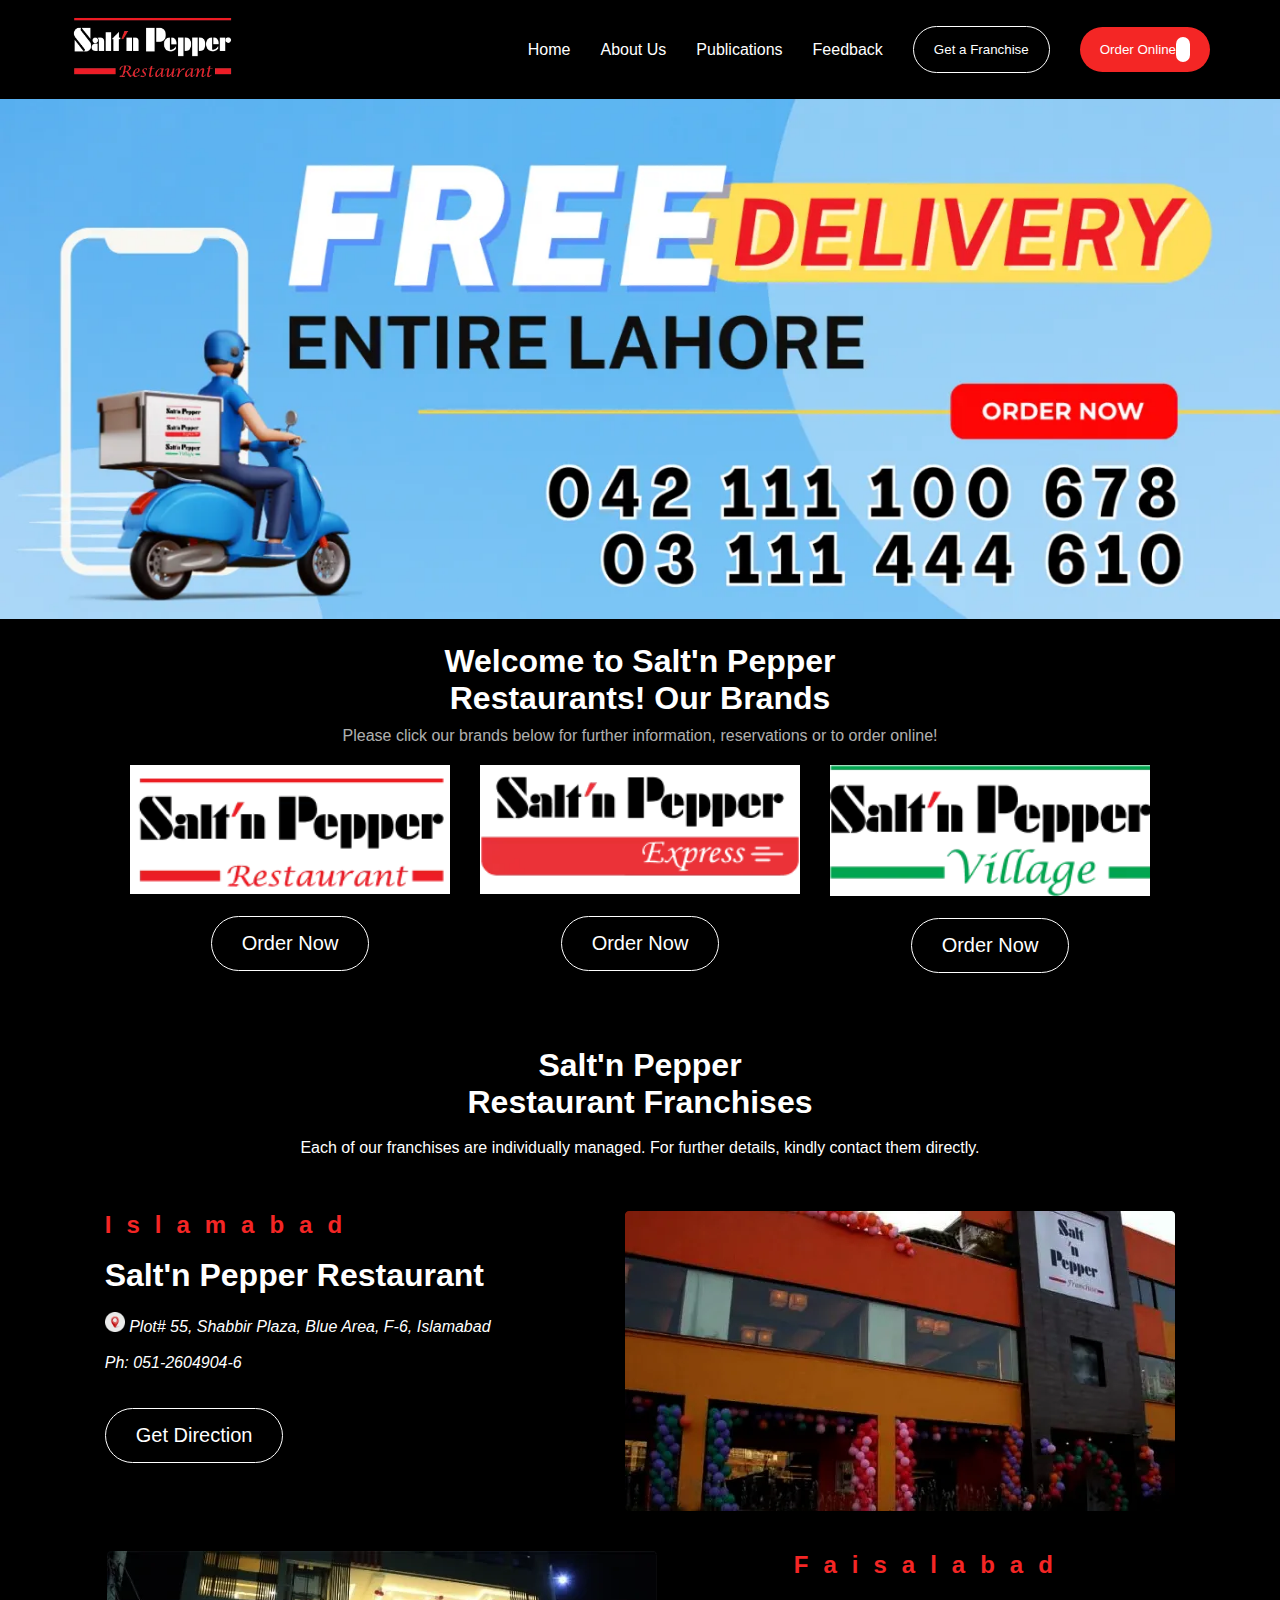
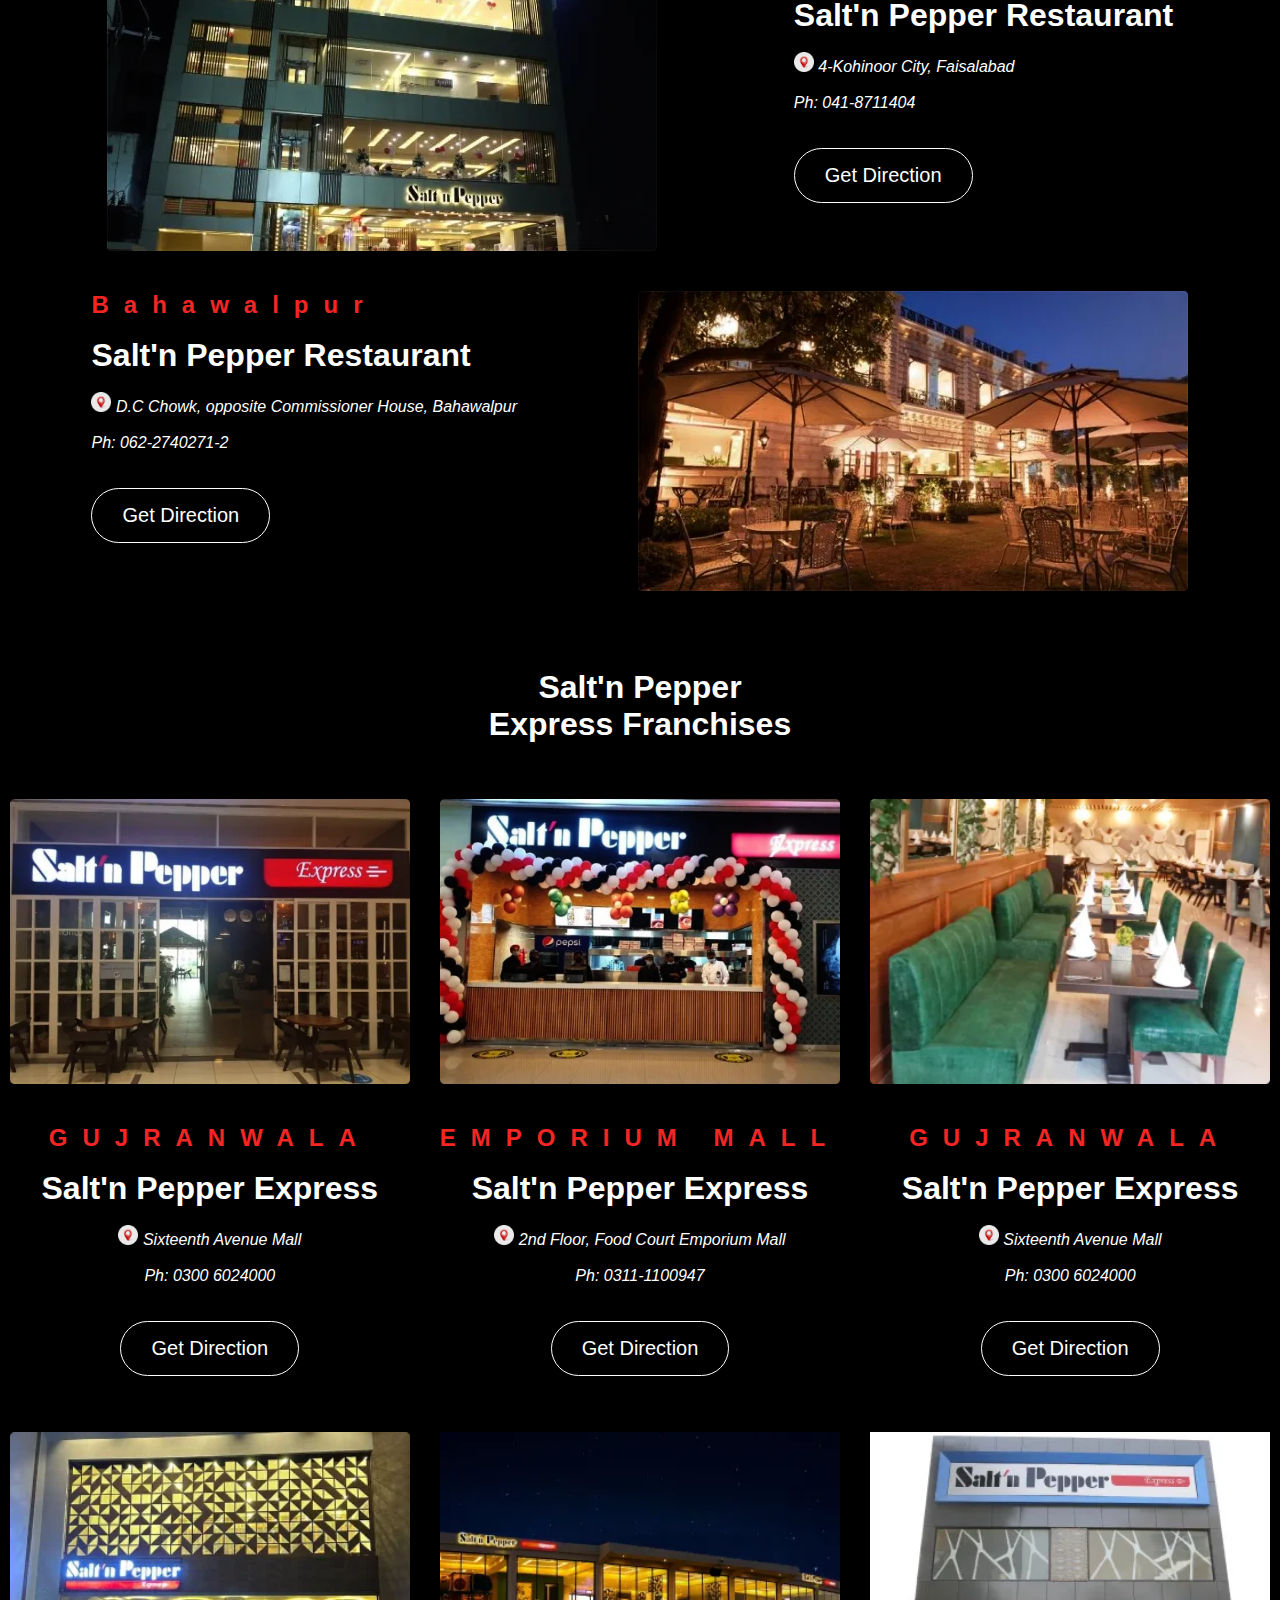
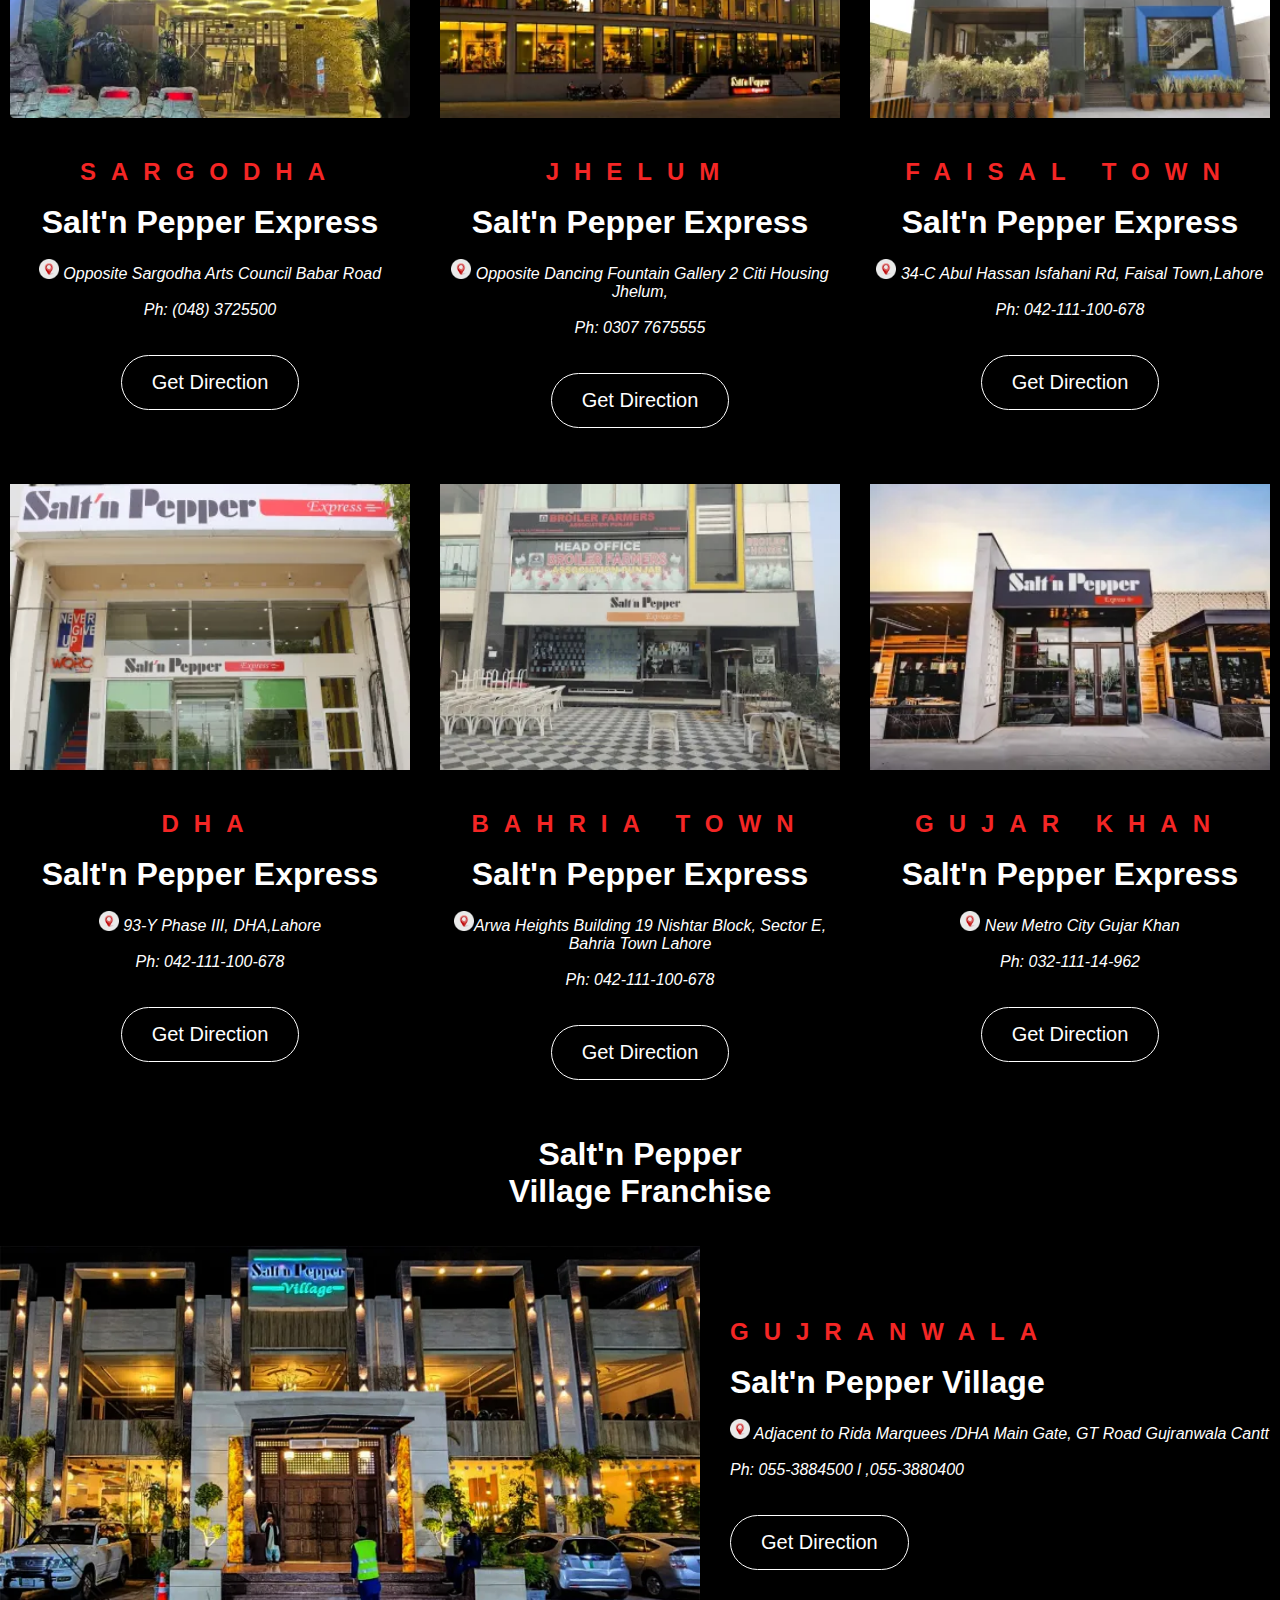
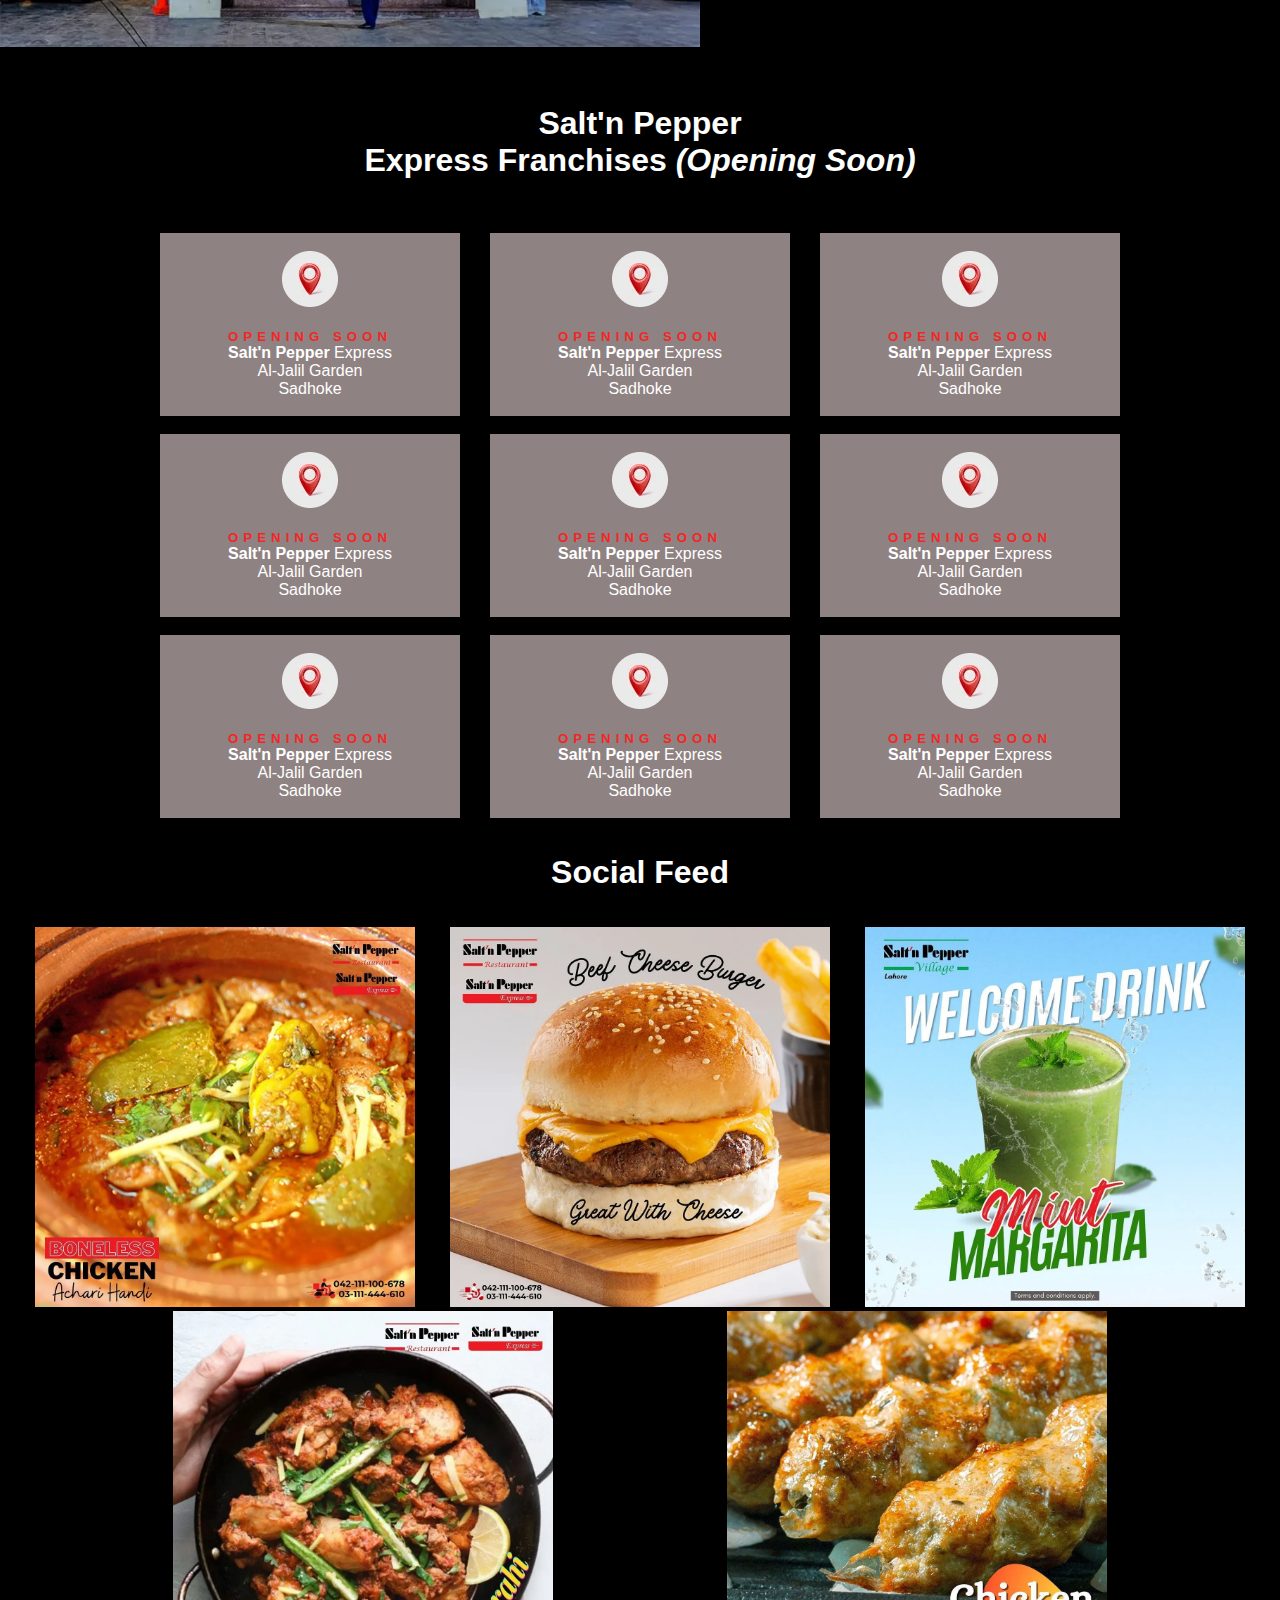
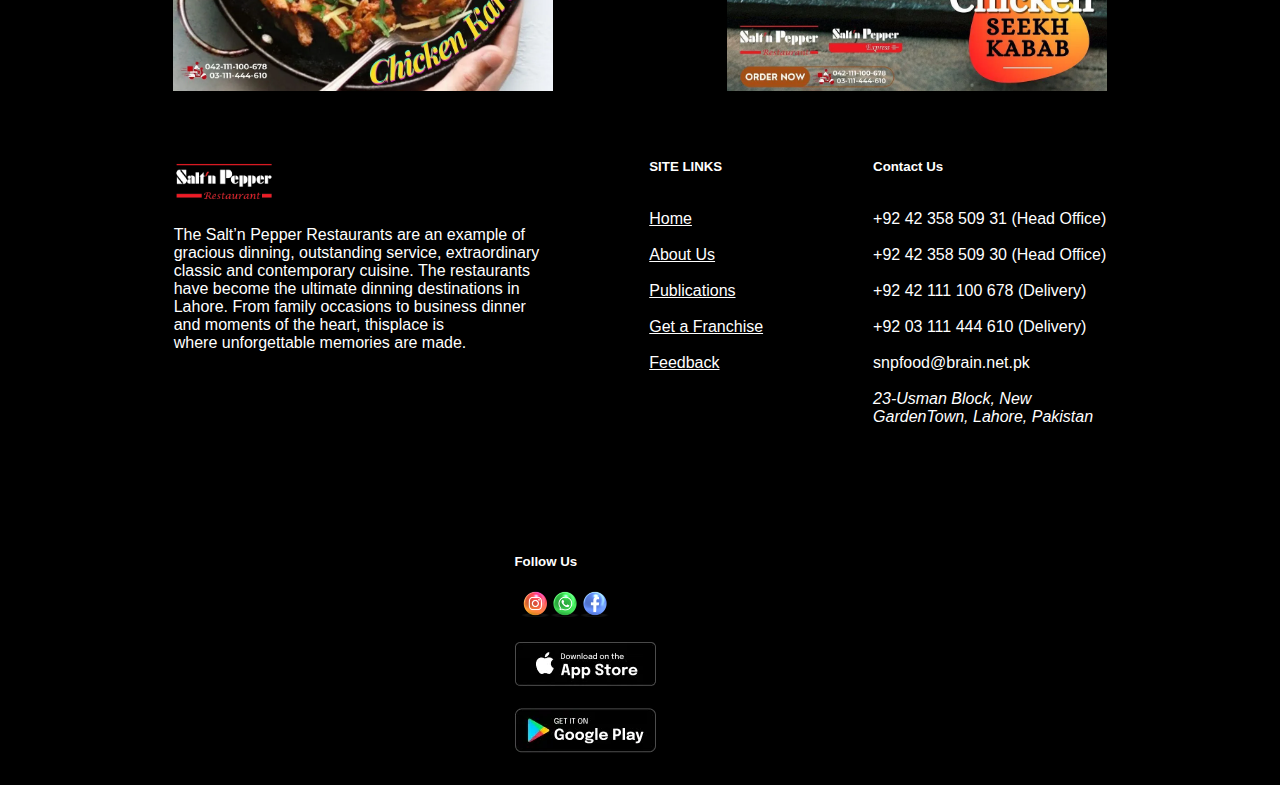
<file: style/index.html>
<!DOCTYPE html>
<html lang="en">

<head>
    <meta charset="UTF-8">
    <meta name="viewport" content="width=device-width, initial-scale=1.0">
    <title>Document</title>
    <link rel="stylesheet" href="style.css">
    <link rel="stylesheet" href="utility.css">
</head>

<body>

    <!-- navbar started -->
    <header id="navbar" class="d-flex justify-between align-center wrap">
        <div class="logo">
            <img id="main-logo" src="images/logo.webp" alt="logo" width="100">
        </div>
        <div class="nav">
            <nav id="navbar-items" class="d-flex justify-center align-center wrap">
                <a class="nav-link" href="index.html">Home</a>
                <a class="nav-link" href="about.html">About Us</a>
                <a class="nav-link" href="#">Publications</a>
                <a class="nav-link" href="#">Feedback</a>
                <button id="franchise" class="rounded">Get a Franchise</button>
                <button id="order-online" class="rounded">Order Online <span class="bg-light rounded" id="btn-icon"><i
                            class="fa-solid fa-arrow-right" id="red"></i></span></button>
            </nav>
        </div>
    </header>
    <!-- navbar area ended -->

    <main>
        <div>
            <img src="images/main.webp" alt="main" class="width">
        </div>


        <!-- navbar welcom area started -->
        <div class="mt-4 wrap">
            <h1 class="center">Welcome to Salt'n Pepper <br />
                Restaurants! Our Brands</h1>
            <p class="center text-grey mt-2">Please click our brands below for further information, reservations or to
                order online!</p>

            <div class="d-flex justify-center children-img mt-4 wrap">
                <div>
                    <div>
                        <img src="images/welcom 1.webp" alt="children-image" class="bg-light img-320">
                    </div><br />
                    <div class="center">
                        <button class="text-light bg-dark rounded bet-size">Order Now</button>
                    </div>
                </div>

                <div>
                    <div>
                        <img src="images/welcom 2.webp" alt="children-image" class="bg-light img-320">
                    </div><br />
                    <div class="center">
                        <button class="text-light bg-dark rounded bet-size">Order Now</button>
                    </div>
                </div>

                <div>

                    <div>
                        <img src="images/welcom 3.webp" alt="children-image" class="bg-light img-320">
                    </div><br />
                    <div class="center">
                        <button class="text-light bg-dark rounded bet-size">Order Now</button>
                    </div>
                </div>
            </div>
        </div>
        <br />
        <br />
        <br />




        <div class="mt-4">
            <h1 class="center">Salt'n Pepper <br />
                Restaurant Franchises</h1><br />
            <p class=" center">Each of our franchises are individually managed. For further details, kindly contact them
                directly.</p><br />
            <br />
            <br />

            <div class="d-flex justify-evenly children-img flex-row-reverse wrap">
                <div>
                    <img src="images/welcom down 1.webp" alt="no-image">
                </div>
                <div>
                    <h2 class="city">Islamabad</h2><br />
                    <h1><b>Salt'n Pepper</b> Restaurant</h1><br />
                    <address> <img src="images/location.webp" alt="location" width="20px"> Plot# 55, Shabbir Plaza, Blue
                        Area, F-6, Islamabad</address><br />
                    <i>Ph: 051-2604904-6</i> <br />
                    <br />
                    <br />
                    <button class="rounded bet-size">Get Direction</button><br />
                </div>
            </div><br />
            <br />

            <div class="d-flex justify-evenly children-img wrap">
                <div>
                    <img src="images/welcom down 2.webp" alt="no-image">
                </div>
                <div>
                    <h2 class="city">Faisalabad</h2><br />
                    <h1><b>Salt'n Pepper</b> Restaurant</h1><br />
                    <address> <img src="images/location.webp" alt="location" width="20px"> 4-Kohinoor City, Faisalabad
                    </address><br />
                    <i>Ph: 041-8711404</i><br />
                    <br />
                    <br />
                    <button class="bet-size rounded">Get Direction</button><br />
                </div>
            </div><br />
            <br />

            <div class="d-flex justify-evenly children-img flex-row-reverse wrap">
                <div>
                    <img src="images/welcom down 3.webp" alt="no-image">
                </div>
                <div>
                    <h2 class="city">Bahawalpur</h2><br />
                    <h1><b>Salt'n Pepper</b> Restaurant</h1><br />
                    <address> <img src="images/location.webp" alt="location" width="20px"> D.C Chowk, opposite
                        Commissioner House, Bahawalpur</address><br />
                    <i>Ph: 062-2740271-2</i><br />
                    <br />
                    <br />
                    <button class="bet-size rounded">Get Direction</button><br />
                </div>
            </div>
        </div><br />
        <br />
        <br />




        <div class="mt-4">
            <h1 class="center">Salt'n Pepper <br>
                Express Franchises</h1><br />
            <br />

            <div class="mt-4 d-flex justify-center children-img wrap">
                <div>
                    <div>
                        <img src="images/welcom do 1.webp" alt="welcom-do-1" class="img-400">
                    </div><br />
                    <br />
                    <div class="center">
                        <h2 class="city">GUJRANWALA</h2><br />
                        <h1>Salt'n Pepper <b>Express</b></h1><br />
                        <address><img src="images/location.webp" alt="location" class="img-20"> Sixteenth Avenue Mall
                        </address><br />
                        <i>Ph: 0300 6024000</i><br />
                        <br />
                        <br />
                        <button class="rounded bet-size">Get Direction</button>
                    </div>
                </div>

                <div>
                    <div>
                        <img src="images/welcom do 2.webp" alt="welcom-do-2" class="img-400">
                    </div><br />
                    <br />
                    <div class="center">
                        <h2 class="city">EMPORIUM MALL</h2><br />
                        <h1>Salt'n Pepper <b>Express</b></h1><br />
                        <address><img src="images/location.webp" alt="location" class="img-20"> 2nd Floor, Food Court
                            Emporium Mall</address><br />
                        <i>Ph: 0311-1100947</i><br />
                        <br />
                        <br />
                        <button class="rounded bet-size">Get Direction</button>
                    </div>
                </div>

                <div>
                    <div>
                        <img src="images/welcom do 3.webp" alt="welcom-do-3" class="img-400">
                    </div><br />
                    <br />
                    <div class="center">
                        <h2 class="city">GUJRANWALA</h2><br />
                        <h1>Salt'n Pepper <b>Express</b></h1><br />
                        <address><img src="images/location.webp" alt="location" class="img-20"> Sixteenth Avenue Mall
                        </address><br />
                        <i>Ph: 0300 6024000</i><br />
                        <br />
                        <br />
                        <button class="rounded bet-size">Get Direction</button>
                    </div>
                </div>
            </div><br />
            <br />



            <div class="mt-4 d-flex justify-center children-img wrap">
                <div>
                    <div>
                        <img src="images/welcom do 4.webp" alt="welcom-do-4" class="img-400">
                    </div><br />
                    <br />
                    <div class="center">
                        <h2 class="city">SARGODHA</h2><br />
                        <h1><b>Salt'n Pepper</b> Express</h1><br />
                        <address><img src="images/location.webp" alt="location" class="img-20"> Opposite Sargodha Arts
                            Council Babar Road
                        </address><br />
                        <i>Ph: (048) 3725500</i><br />
                        <br />
                        <br />
                        <button class="bet-size rounded">Get Direction</button>
                    </div>
                </div>

                <div>
                    <div>
                        <img src="images/welcom do 5.webp" alt="welcom-do-5" class="img-400">
                    </div><br />
                    <br />
                    <div class="center">
                        <h2 class="city">JHELUM</h2><br />
                        <h1><b>Salt'n Pepper</b> Express</h1><br />
                        <address><img src="images/location.webp" alt="location" class="img-20"> Opposite Dancing
                            Fountain Gallery 2 Citi Housing <br />
                            Jhelum,</address><br />
                        <i>Ph: 0307 7675555</i><br />
                        <br />
                        <br />
                        <button class="bet-size rounded">Get Direction</button>
                    </div>
                </div>

                <div>
                    <div>
                        <img src="images/welcom do 6.webp" alt="welcom-do-6" class="img-400">
                    </div><br />
                    <br />
                    <div class="center">
                        <h2 class="city">FAISAL TOWN</h2><br />
                        <h1><b>Salt'n Pepper</b> Express</h1><br />
                        <address><img src="images/location.webp" alt="location" class="img-20"> 34-C Abul Hassan
                            Isfahani Rd, Faisal Town,Lahore
                        </address><br />
                        <i>Ph: 042-111-100-678</i><br />
                        <br />
                        <br />
                        <button class="bet-size rounded">Get Direction</button>
                    </div>
                </div>
            </div><br />
            <br />




            <div class="mt-4 d-flex justify-center children-img wrap">
                <div>
                    <div>
                        <img src="images/welcom do 7.webp" alt="welcom-do-7" class="img-400">
                    </div><br />
                    <br />
                    <div class="center">
                        <h2 class="city">DHA</h2><br />
                        <h1><b>Salt'n Pepper</b> Express</h1><br />
                        <address><img src="images/location.webp" alt="location" class="img-20"> 93-Y Phase III,
                            DHA,Lahore</address><br />
                        <i>Ph: 042-111-100-678</i><br />
                        <br />
                        <br />
                        <button class="bet-size rounded">Get Direction</button>
                    </div>
                </div>

                <div>
                    <div>
                        <img src="images/welcom do 8.webp" alt="welcom-do-8" class="img-400">
                    </div><br />
                    <br />
                    <div class="center">
                        <h2 class="city">BAHRIA TOWN</h2><br />
                        <h1><b>Salt'n Pepper</b> Express</h1><br />
                        <address><img src="images/location.webp" alt="location" class="img-20">Arwa Heights Building 19
                            Nishtar Block, Sector E, <br>
                            Bahria Town Lahore</address><br />
                        <i>Ph: 042-111-100-678</i><br />
                        <br />
                        <br />
                        <button class="bet-size rounded">Get Direction</button>
                    </div>
                </div>

                <div>
                    <div>
                        <img src="images/welcom do 9.webp" alt="welcom-do-9" class="img-400">
                    </div><br />
                    <br />
                    <div class="center">
                        <h2 class="city">GUJAR KHAN</h2><br />
                        <h1><b>Salt'n Pepper</b> Express</h1><br />
                        <address><img src="images/location.webp" alt="location" class="img-20"> New Metro City Gujar
                            Khan</address><br />
                        <i>Ph: 032-111-14-962</i><br />
                        <br />
                        <br />
                        <button class="bet-size rounded">Get Direction</button>
                    </div>
                </div>
            </div>
        </div><br />
        <br />



        <div class="mt-4 wrap">
            <h1 class="center">Salt'n Pepper <br />
                <b>Village Franchise</b>
            </h1><br />
            <br />
            <div class="d-flex children-img wrap">
                <div>
                    <img src="images/10.webp" alt="image-10" class="img-700">
                </div>
                <div><br />
                    <br />
                    <br />
                    <br />
                    <h2 class="city">GUJRANWALA</h2><br />
                    <h1>Salt'n Pepper <b>Village</b></h1><br />
                    <address><img src="images/location.webp" alt="location" class="img-20"> Adjacent to Rida Marquees
                        /DHA Main Gate, GT Road Gujranwala Cantt</address><br />
                    <i> Ph: 055-3884500 l ,055-3880400</i><br />
                    <br />
                    <br />
                    <button class="bet-size rounded">Get Direction</button>
                </div>
            </div>
        </div><br />
        <br />
        <br />




        <div class="wrap">
            <h1 class="center"><b>Salt'n Pepper </b><br />
                Express Franchises <i>(Opening Soon)</i></h1><br />
            <br />
            <br />
            <div>
                <div class="d-flex justify-center children-img wrap">
                    <div class="bg-div center"><br />
                        <img src="images/img location.webp" alt="location img"><br />
                        <br />
                        <h5 class="soon">OPENING SOON</h5>
                        <p><b>Salt'n Pepper</b> Express <br />
                            Al-Jalil Garden <br />
                            Sadhoke</p><br />
                    </div>

                    <div class="bg-div center"><br />
                        <img src="images/img location.webp" alt="location img"><br />
                        <br />
                        <h5 class="soon">OPENING SOON</h5>
                        <p><b>Salt'n Pepper</b> Express <br />
                            Al-Jalil Garden <br />
                            Sadhoke</p><br />
                    </div class="bg-div">

                    <div class="bg-div text-grey center"><br />
                        <img src="images/img location.webp" alt="location img"><br />
                        <br />
                        <h5 class="soon">OPENING SOON</h5>
                        <p><b>Salt'n Pepper</b> Express <br />
                            Al-Jalil Garden <br />
                            Sadhoke</p><br />
                    </div>
                </div><br />

                <div class="d-flex justify-center children-img wrap">
                    <div class="bg-div center"><br />
                        <img src="images/img location.webp" alt="location img"><br />
                        <br />
                        <h5 class="soon">OPENING SOON</h5>
                        <p><b>Salt'n Pepper</b> Express <br />
                            Al-Jalil Garden <br />
                            Sadhoke</p><br />
                    </div>

                    <div class="bg-div center"><br />
                        <img src="images/img location.webp" alt="location img"><br />
                        <br />
                        <h5 class="soon">OPENING SOON</h5>
                        <p><b>Salt'n Pepper</b> Express <br />
                            Al-Jalil Garden <br />
                            Sadhoke</p><br />
                    </div>

                    <div class="bg-div text-grey center"><br />
                        <img src="images/img location.webp" alt="location img"><br />
                        <br />
                        <h5 class="soon">OPENING SOON</h5>
                        <p><b>Salt'n Pepper</b> Express <br />
                            Al-Jalil Garden <br />
                            Sadhoke</p><br />
                    </div>
                </div><br />

                <div class="d-flex justify-center children-img wrap">
                    <div class="bg-div center"><br />
                        <img src="images/img location.webp" alt="location img"><br />
                        <br />
                        <h5 class="soon">OPENING SOON</h5>
                        <p><b>Salt'n Pepper</b> Express <br />
                            Al-Jalil Garden <br />
                            Sadhoke</p><br />
                    </div>

                    <div class="bg-div center"><br />
                        <img src="images/img location.webp" alt="location img"><br />
                        <br />
                        <h5 class="soon">OPENING SOON</h5>
                        <p><b>Salt'n Pepper</b> Express <br />
                            Al-Jalil Garden <br />
                            Sadhoke</p><br />
                    </div class="bg-div">

                    <div class="bg-div text-grey center"><br />
                        <img src="images/img location.webp" alt="location img"><br />
                        <br />
                        <h5 class="soon">OPENING SOON</h5>
                        <p><b>Salt'n Pepper</b> Express <br />
                            Al-Jalil Garden <br />
                            Sadhoke</p><br />
                    </div>
                </div>
            </div>
        </div><br />
        <br />




        <div class="justify-evenly wrap">
            <h1 class="center">Social Feed</h1><br />
            <br />
            <div class="d-flex justify-evenly wrap">
                <div>
                    <img src="images/footer 1.webp" alt="footer-1" class="img-380">
                </div>
                <div>
                    <img src="images/footer 2.webp" alt="footer-2" class="img-380">
                </div>
                <div>
                    <img src="images/footer 3.webp" alt="footer-3" class="img-380">
                </div>
                <div>
                    <img src="images/footer 4.webp" alt="footer-4" class="img-380">
                </div>
                <div>
                    <img src="images/footer 5.webp" alt="footer-5" class="img-380">
                </div>
            </div>
        </div><br />
        <br />
        <br />
        <!-- navbar welcom area ended -->



        <!-- navbar footer area startded -->
        <footer>
            <div id="navber-footer" class="d-flex justify-center fot-gap wrap">
                <div>
                    <img id="main-footer" src="images/logo.webp" alt="logo-footer" width="100"><br />
                    <br />
                    <p>The Salt’n Pepper Restaurants are an example of <br /> 
                        gracious dinning, outstanding service, extraordinary <br />
                        classic and contemporary cuisine. The restaurants <br />
                        have become the ultimate dinning destinations in <br />
                        Lahore. From family occasions to business dinner <br />
                        and moments of the heart, thisplace is <br />
                        where unforgettable memories are made.</p><br />
                </div>

                <div>
                    <h5>SITE LINKS</h5><br>
                    <br />
                    <a href="index.html"> Home</a><br />
                    <br />
                    <a href="about.html">About Us</a><br />
                    <br />
                    <a href="publiccations">Publications</a><br />
                    <br />
                    <a href="franchise">Get a Franchise</a><br />
                    <br />
                    <a href="feedback">Feedback</a><br />
                    <br /><br />
                </div>

                <div>
                    <h5>Contact Us</h5><br />
                    <br />
                    <p>+92 42 358 509 31 (Head Office)</p>
                    <br>
                    <p>+92 42 358 509 30 (Head Office)</p>
                    <br />
                    <p>+92 42 111 100 678 (Delivery)</p>
                    <br />
                    <p>+92 03 111 444 610 (Delivery)</p>
                    <br />
                    <p>snpfood@brain.net.pk</p>
                    <br />
                    <address>23-Usman Block, New <br />
                        GardenTown, Lahore, Pakistan</address><br />
                </div>

                <div>
                    <h5>Follow Us</h5>
                    <img src="images/app 3.png" alt="app-3" class="img-100"><br />
                    <img src="images/apple.webp" alt="apple-app"><br />
                    <br />
                    <img src="images/play stor.webp" alt="play-store"><br />
                </div><br />
            </div><br />
        </footer>
        <!-- navbar footer area ended -->


</body>

</html>
</file>
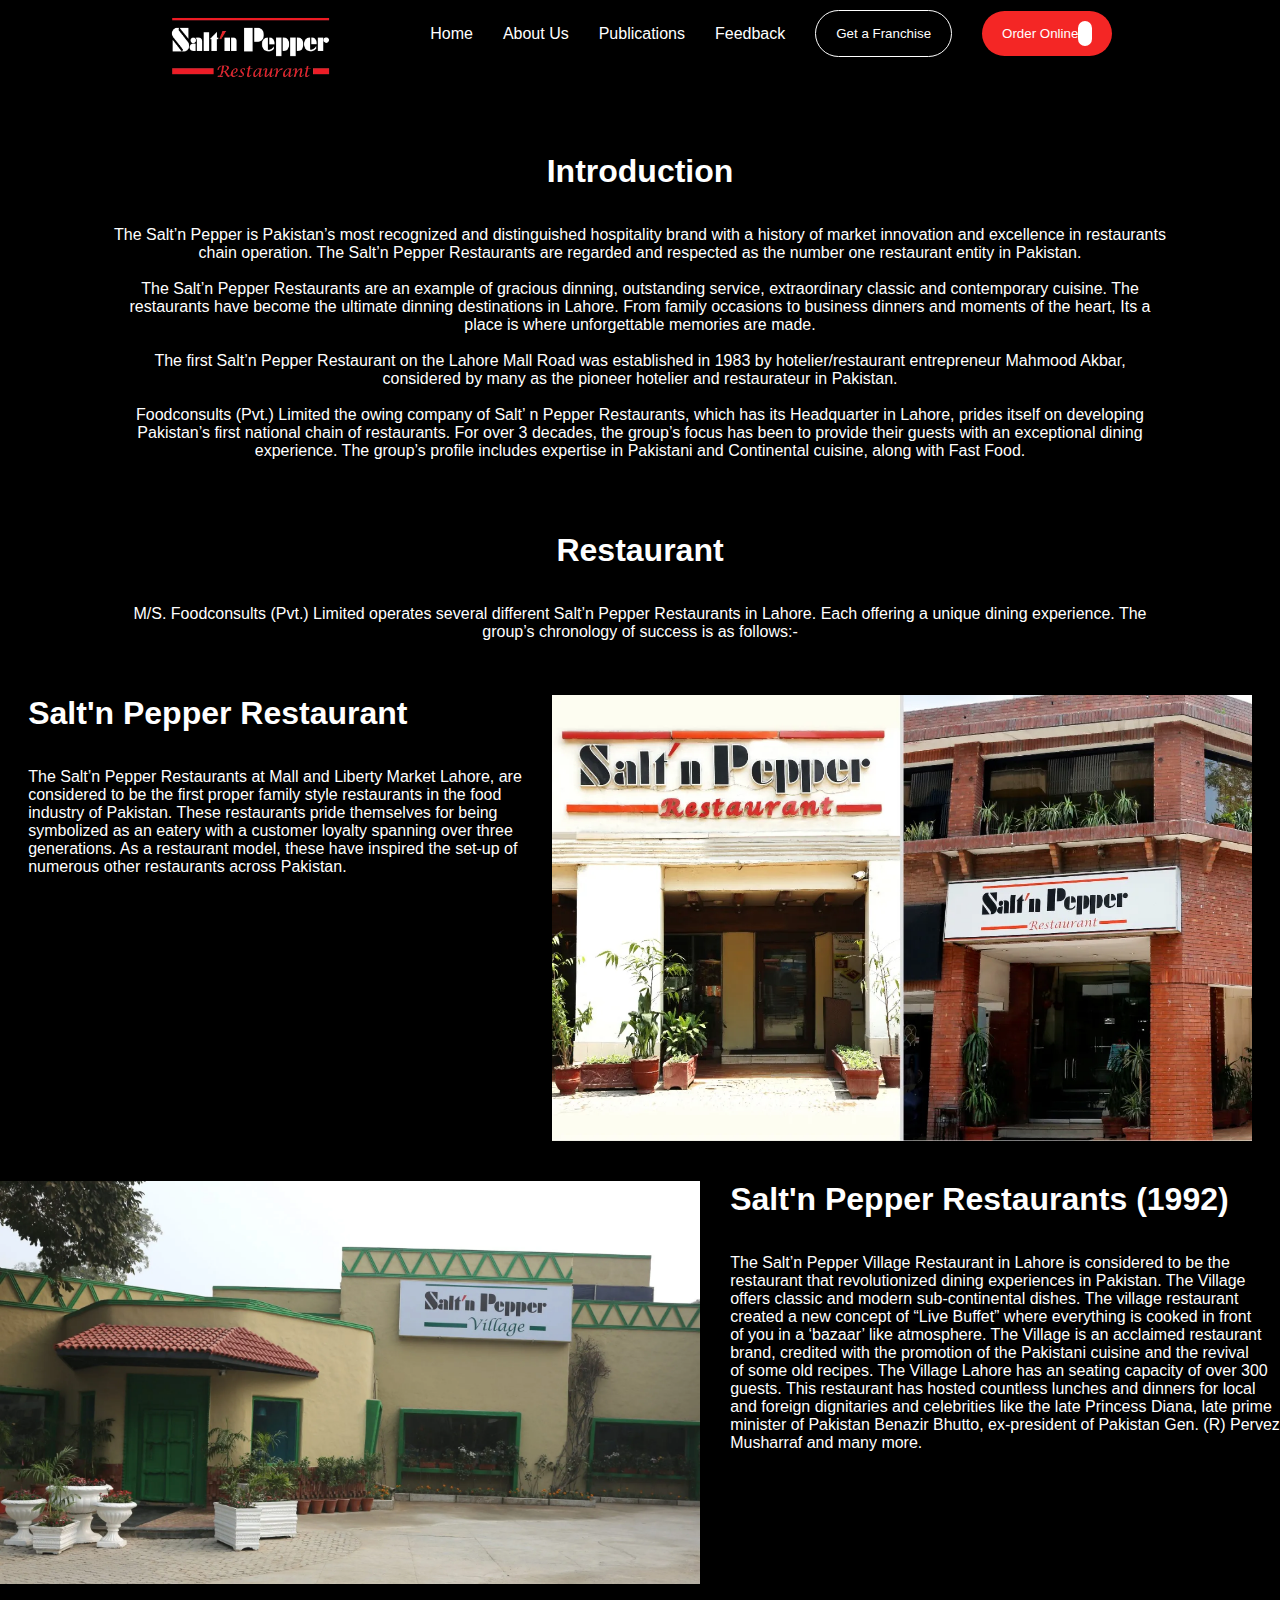
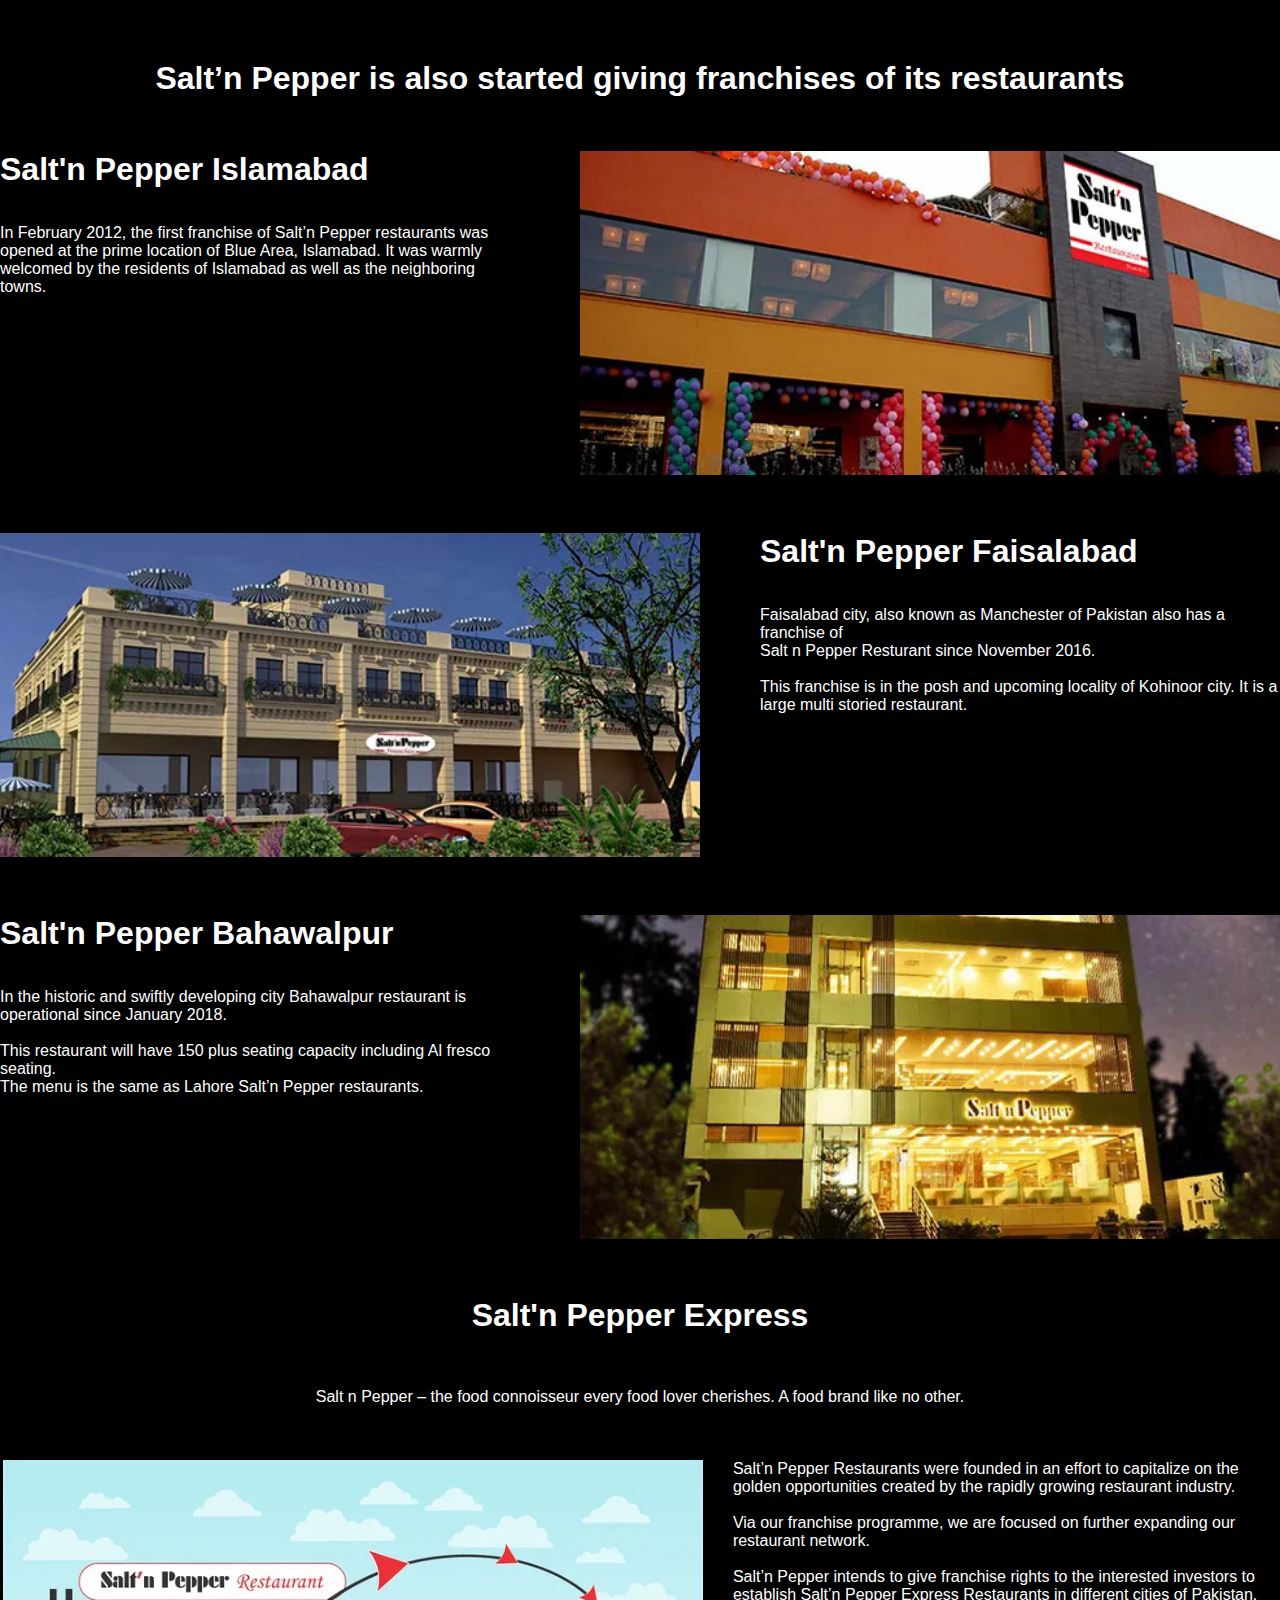
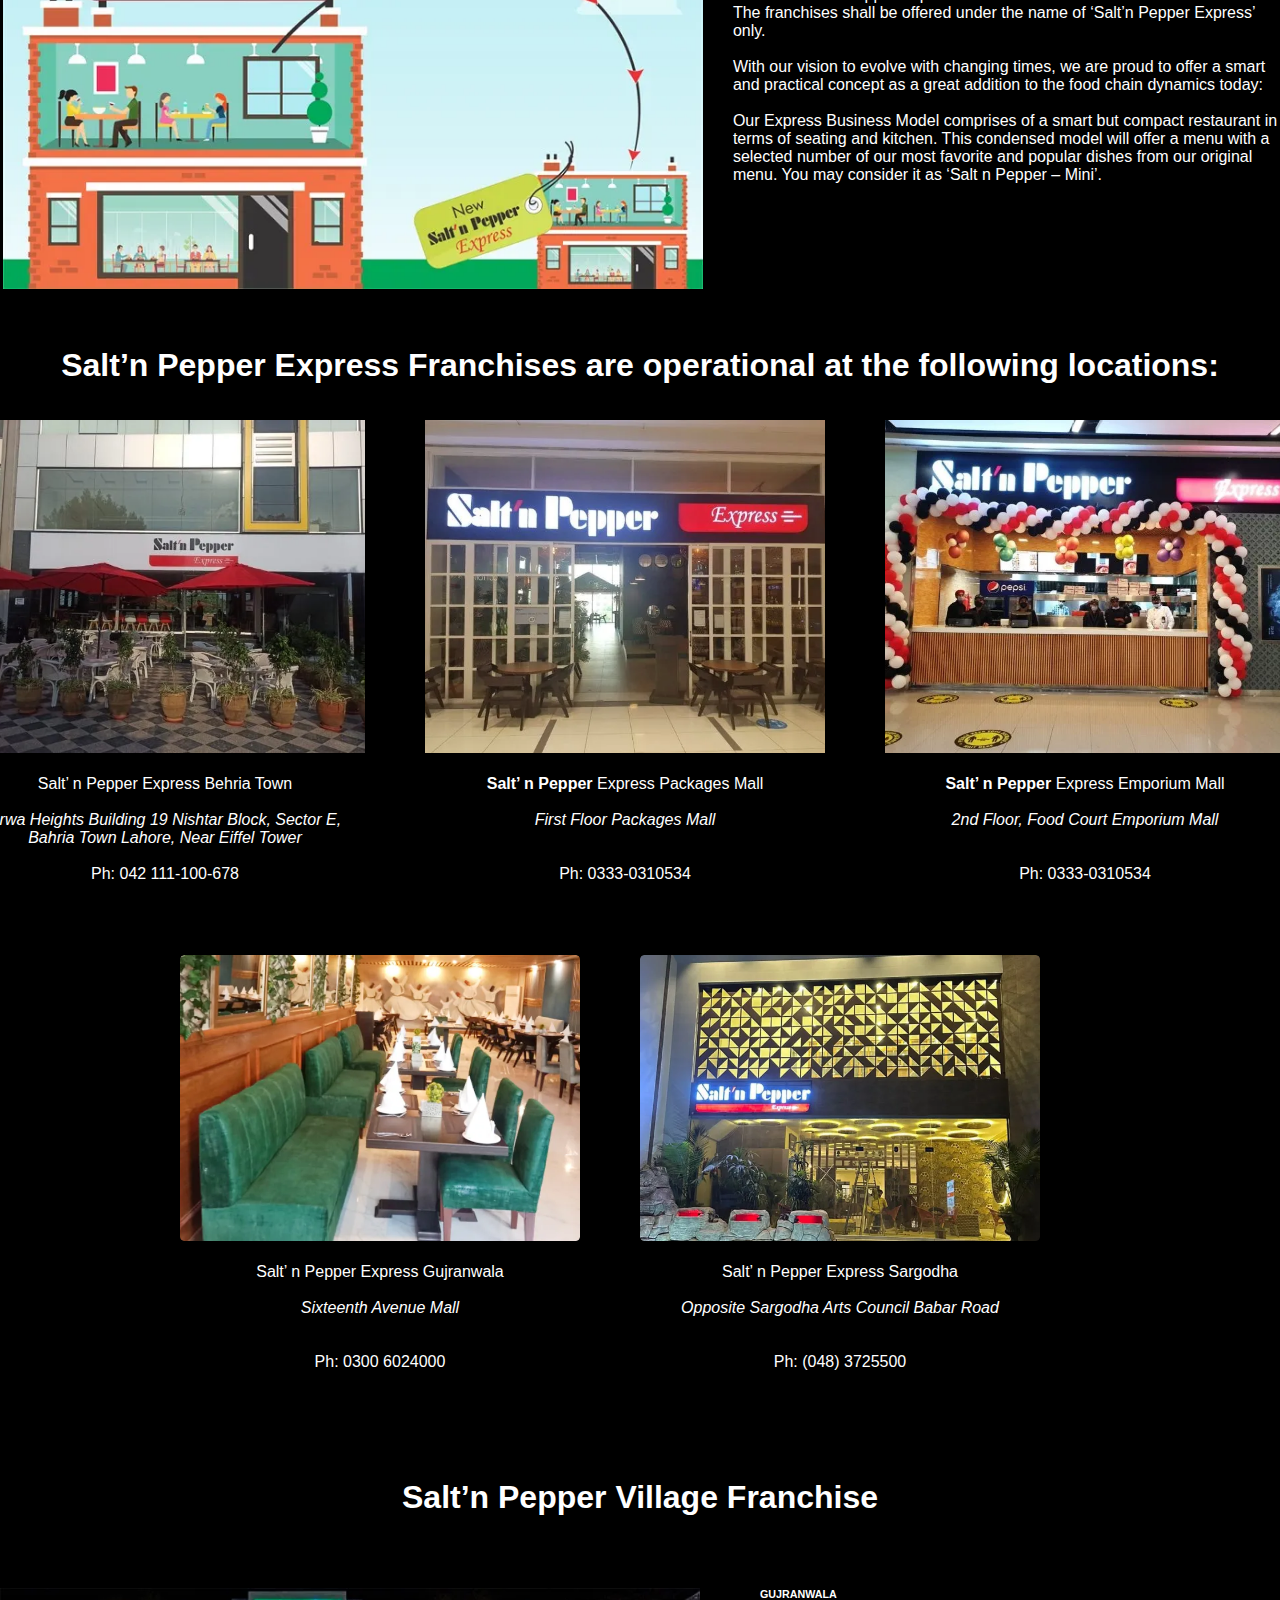
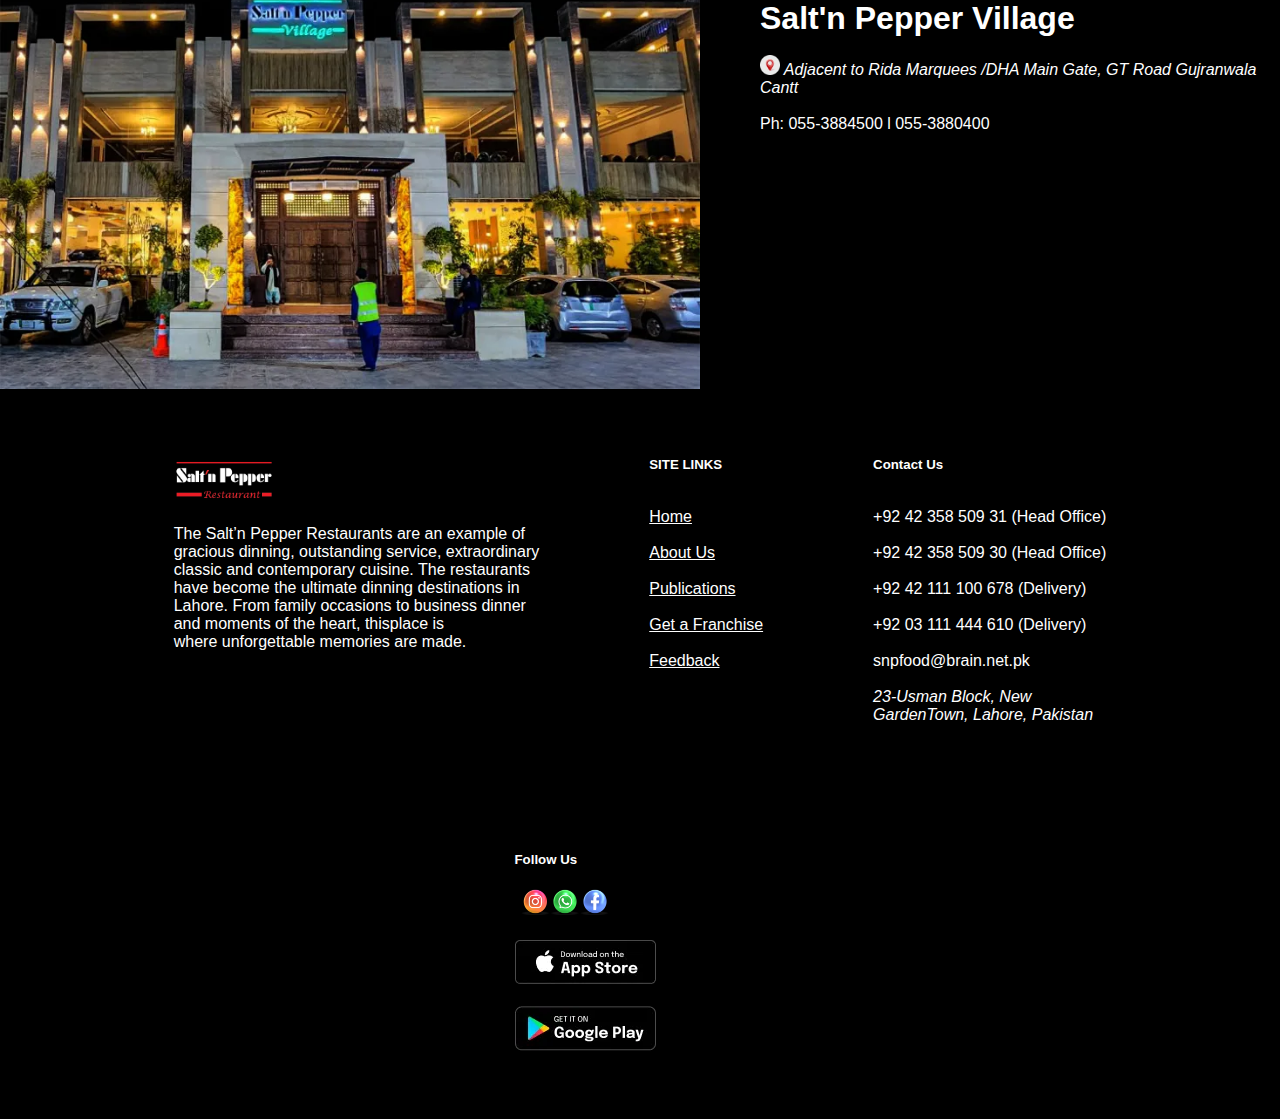
<file: style/about.html>
<!DOCTYPE html>
<html lang="en">

<head>
    <meta charset="UTF-8">
    <meta name="viewport" content="width=device-width, initial-scale=1.0">
    <title>Document</title>
    <link rel="stylesheet" href="style.css">
    <link rel="stylesheet" href="utility.css">
</head>

<body>
    <!-- navbar started -->
    <header id="navbar" class="d-flex justify-evenly wrap">
        <div class="logo">
            <img id="main-logo" src="images/logo.webp" alt="logo" width="100">
        </div>
        <div class="nav">
            <nav id="navbar-items" class="d-flex justify-center align-center wrap">
                <a class="nav-link" href="index.html">Home</a>
                <a class="nav-link" href="about.html">About Us</a>
                <a class="nav-link" href="#">Publications</a>
                <a class="nav-link" href="#">Feedback</a>
                <button id="franchise" class="rounded">Get a Franchise</button>
                <button id="order-online" class="rounded">Order Online <span class="bg-light rounded" id="btn-icon"><i
                            class="fa-solid fa-arrow-right" id="red"></i></span></button>
            </nav>
        </div>
    </header><br />
    <br />
    <br />
    <!-- navbar area ended -->


    <!-- navbar about area started -->
    <div class="center">
        <h1>Introduction</h1><br />
        <br />
        <p>The Salt’n Pepper is Pakistan’s most recognized and distinguished hospitality brand with a history of market
            innovation and excellence in restaurants <br />chain operation. The Salt’n Pepper Restaurants are regarded
            and respected as the number one restaurant entity in Pakistan.</p><br />
        <p>The Salt’n Pepper Restaurants are an example of gracious dinning, outstanding service, extraordinary classic
            and contemporary cuisine. The <br />restaurants have become the ultimate dinning destinations in Lahore.
            From
            family occasions to business dinners and moments of the heart, Its a <br />place is where unforgettable
            memories
            are made.</p><br />
        <p>The first Salt’n Pepper Restaurant on the Lahore Mall Road was established in 1983 by hotelier/restaurant
            entrepreneur Mahmood Akbar, <br />considered by many as the pioneer hotelier and restaurateur in Pakistan.
        </p><br />
        <p>Foodconsults (Pvt.) Limited the owing company of Salt’ n Pepper Restaurants, which has its Headquarter in
            Lahore, prides itself on developing <br />Pakistan’s first national chain of restaurants. For over 3
            decades, the
            group’s focus has been to provide their guests with an exceptional dining <br />experience. The group’s
            profile
            includes expertise in Pakistani and Continental cuisine, along with Fast Food.</p><br />
    </div><br />
    <br />
    <br />



    <div>
        <h1 class="center">Restaurant</h1><br>
        <br />
        <p class="center">M/S. Foodconsults (Pvt.) Limited operates several different Salt’n Pepper Restaurants in
            Lahore. Each
            offering a unique dining experience. The <br />group’s chronology of success is as follows:-</p><br>
        <br />
        <br />
        <div>
            <div class="d-flex justify-center children-img">
                <div>
                    <h1><b>Salt'n Pepper</b> Restaurant</h1><br />
                    <br />
                    <p>The Salt’n Pepper Restaurants at Mall and Liberty Market Lahore, are <br />considered to be the
                        first
                        proper family style restaurants in the food <br />industry of Pakistan. These restaurants pride
                        themselves for being <br />symbolized as an eatery with a customer loyalty spanning over three
                        <br />
                        generations. As a restaurant model, these have inspired the set-up of <br />numerous other
                        restaurants
                        across Pakistan.
                    </p>
                </div>
                <div>
                    <img src="about/about 01.webp" alt="about-01" class="img-700">
                </div>
            </div><br />
            <br />

            <div class="d-flex justify-center children-img">
                <div>
                    <img src="about/about 02.webp" alt="about-02" class="img-700">
                </div>
                <div>
                    <h1><b>Salt'n Pepper</b> Restaurants (1992)</h1><br />
                    <br />
                    <p>The Salt’n Pepper Village Restaurant in Lahore is considered to be the <br />restaurant that
                        revolutionized dining experiences in Pakistan. The Village <br />offers classic and modern
                        sub-continental dishes. The village restaurant <br />created a new concept of “Live Buffet”
                        where everything is cooked in front <br />of you in a ‘bazaar’ like atmosphere. The Village is
                        an
                        acclaimed restaurant <br />brand, credited with the promotion of the Pakistani cuisine and the
                        revival
                        <br />of some old recipes. The Village Lahore has an seating capacity of over 300 <br />guests.
                        This
                        restaurant has hosted countless lunches and dinners for local <br />and foreign dignitaries and
                        celebrities
                        like the late Princess Diana, late prime <br />minister of Pakistan Benazir Bhutto, ex-president
                        of Pakistan Gen. (R) Pervez <br />Musharraf and many more.
                    </p>
                </div>
            </div>
        </div>
    </div><br />

    <br />
    <br />
    <br />


    <div>
        <h1 class="center"><b>Salt’n Pepper</b> is also started giving franchises of its restaurants</h1><br />
        <br />
        <br />
        <div>
            <div class="d-flex justify-center children-img flex-row-reverse">
                <div>
                    <img src="about/about 03.webp" alt="about-03" class="img-700">
                </div><br />
                <div>
                    <h1><b>Salt'n Pepper</b> Islamabad</h1><br />
                    <br />
                    <p>In February 2012, the first franchise of Salt’n Pepper restaurants was <br />opened at the
                        prime location of Blue Area, Islamabad. It was warmly <br />welcomed by the residents of
                        Islamabad as well as the neighboring towns.</p>
                </div>
            </div><br />
            <br />
            <br />

            <div class="d-flex justify-center children-img">
                <div>
                    <img src="about/about 04.webp" alt="about-04" class="img-700">
                </div><br />
                <div>
                    <h1><b>Salt'n Pepper</b> Faisalabad</h1><br />
                    <br />
                    <p>Faisalabad city, also known as Manchester of Pakistan also has a franchise of <br />Salt
                        n Pepper Resturant since November 2016.</p><br />
                    <p>This franchise is in the posh and upcoming locality of Kohinoor city. It is a <br />large
                        multi storied restaurant.</p>
                </div>
            </div><br />
            <br />
            <br />


            <div class="d-flex justify-center children-img">
                <div>
                    <h1><b>Salt'n Pepper</b> Bahawalpur</h1><br />
                    <br />
                    <p>In the historic and swiftly developing city Bahawalpur restaurant is
                        <br />operational since January 2018.
                    </p><br />
                    <p>This restaurant will have 150 plus seating capacity including Al fresco seating.
                        <br />The menu is the same as Lahore Salt’n Pepper restaurants.
                    </p>
                </div><br />
                <div>
                    <img src="about/about 05.webp" alt="about-05" class="img-700">
                </div>
            </div>
        </div>
    </div><br />
    <br />
    <br />





    <div>
        <h1 class="center"><b>Salt'n Pepper</b> Express</h1><br />
        <br />
        <br />
        <p class="center">Salt n Pepper – the food connoisseur every food lover cherishes. A food brand like no
            other.</p><br />
        <br />
        <br />
        <div class="d-flex justify-center children-img ">
            <div>
                <img src="about/about 06.webp" alt="about-06" class="img-700">
            </div>
            <div>
                <p>Salt’n Pepper Restaurants were founded in an effort to capitalize on the <br />golden
                    opportunities created by the rapidly growing restaurant industry.</p><br />
                <p>Via our franchise programme, we are focused on further expanding our <br />restaurant network.
                </p><br />
                <p>Salt’n Pepper intends to give franchise rights to the interested investors to <br />establish
                    Salt’n Pepper Express Restaurants in different cities of Pakistan. <br />The franchises shall be
                    offered under the name of ‘Salt’n Pepper Express’ <br />only.</p><br />
                <p>With our vision to evolve with changing times, we are proud to offer a smart <br />and practical
                    concept as a great addition to the food chain dynamics today:</p><br />
                <p>Our Express Business Model comprises of a smart but compact restaurant in <br />terms of seating
                    and kitchen. This condensed model will offer a menu with a <br />selected number of our most
                    favorite and popular dishes from our original <br />menu. You may consider it as ‘Salt n Pepper
                    – Mini’.</p><br />
            </div>
        </div>
    </div><br />
    <br />
    <br />




    <div>
        <h1 class="center"><b>Salt’n Pepper</b> Express Franchises are operational at the following locations: </h1>
        <br />
        <br />
        <div class="d-flex justify-center children-img">
            <div class="center">
                <img src="about/about 07.webp" alt="about-07" class="img-400"><br />
                <br />
                <p>Salt’ n Pepper Express Behria Town</p><br />
                <address>Arwa Heights Building 19 Nishtar Block, Sector E, <br />Bahria Town Lahore, Near Eiffel
                    Tower</address><br />
                <p>Ph: 042 111-100-678</p><br />
            </div><br />

            <div class="center">
                <img src="about/about 08.webp" alt="about-08" class="img-400"><br />
                <br />
                <p><b>Salt’ n Pepper</b> Express Packages Mall</p><br />
                <address>First Floor Packages Mall</address><br />
                <br />
                <p>Ph: 0333-0310534</p><br />
            </div><br />

            <div class="center">
                <img src="about/about 09.webp" alt="about-09" class="img-400"><br />
                <br />
                <p><b>Salt’ n Pepper</b> Express Emporium Mall</p><br />
                <address>2nd Floor, Food Court Emporium Mall</address><br />
                <br />
                <p>Ph: 0333-0310534</p><br />
            </div><br />
        </div><br />
        <br />
        <br />

        <div class="d-flex justify-center children-img">
            <div class="center">
                <img src="about/about 10.webp" alt="about-10" class="img-400"><br />
                <br />
                <p>Salt’ n Pepper Express Gujranwala</p><br />
                <address>Sixteenth Avenue Mall</address><br />
                <br />
                <p>Ph: 0300 6024000</p><br />
            </div><br />

            <div class="center">
                <img src="about/about 11.webp" alt="about-11" class="img-400"><br />
                <br />
                <p>Salt’ n Pepper Express Sargodha</p><br />
                <address>Opposite Sargodha Arts Council Babar Road</address><br />
                <br />
                <p>Ph: (048) 3725500</p><br />
            </div><br />
            <div>
            </div>
        </div><br />
    </div><br />
    <br />
    <br />
    <br />



    <div>
        <h1 class="center"><b>Salt’n Pepper</b> Village Franchise</h1><br />
        <br />
        <br />
        <br />
        <div class="d-flex justify-center children-img">
            <div>
                <img src="about/about 12.webp" alt="about-12" class="img-700">
            </div><br />
            <div>
                <h6>GUJRANWALA</h6>
                <h1><b>Salt'n Pepper</b> Village</h1><br />
                <address><img src="images/location.webp" alt="location" class="img-20"> Adjacent to Rida Marquees /DHA Main Gate, GT
                    Road Gujranwala Cantt</address><br />
                <p> Ph: 055-3884500 l 055-3880400</p><br />
            </div>
        </div>
    </div>
    <br />
    <br />
    <br>
    <!-- navbar about area started -->





            <!-- navbar footer area startded -->
            <footer>
                <div id="navber-footer" class="d-flex justify-center fot-gap wrap">
                    <div>
                        <img id="main-footer" src="images/logo.webp" alt="logo-footer" width="100"><br />
                        <br />
                        <p>The Salt’n Pepper Restaurants are an example of <br /> 
                            gracious dinning, outstanding service, extraordinary <br />
                            classic and contemporary cuisine. The restaurants <br />
                            have become the ultimate dinning destinations in <br />
                            Lahore. From family occasions to business dinner <br />
                            and moments of the heart, thisplace is <br />
                            where unforgettable memories are made.</p><br />
                    </div>
    
                    <div>
                        <h5>SITE LINKS</h5><br>
                        <br />
                        <a href="index.html"> Home</a><br />
                        <br />
                        <a href="about.html">About Us</a><br />
                        <br />
                        <a href="publiccations">Publications</a><br />
                        <br />
                        <a href="franchise">Get a Franchise</a><br />
                        <br />
                        <a href="feedback">Feedback</a><br />
                        <br /><br />
                    </div>
    
                    <div>
                        <h5>Contact Us</h5><br />
                        <br />
                        <p>+92 42 358 509 31 (Head Office)</p>
                        <br>
                        <p>+92 42 358 509 30 (Head Office)</p>
                        <br />
                        <p>+92 42 111 100 678 (Delivery)</p>
                        <br />
                        <p>+92 03 111 444 610 (Delivery)</p>
                        <br />
                        <p>snpfood@brain.net.pk</p>
                        <br />
                        <address>23-Usman Block, New <br />
                            GardenTown, Lahore, Pakistan</address><br />
                    </div>
    
                    <div>
                        <h5>Follow Us</h5>
                        <img src="images/app 3.png" alt="app-3" class="img-100"><br />
                        <img src="images/apple.webp" alt="apple-app"><br />
                        <br />
                        <img src="images/play stor.webp" alt="play-store"><br />
                    </div><br />
                </div><br />
            </footer>
            <br />
            <br />
            <!-- navbar footer area ended -->


</body>

</html>
</file>
<file: style/style.css>
/* color variable */

:root{
    --red:#f42625;
    --white:#ffffff;
    --black:#000000;
}

body{
    background: var(--black);
}

/* navbar styling */
#navbar-items{
    gap: 30px;
}
#navbar{
    padding: 10px 70px;
}
#main-logo{
    width: 165px;
}
.nav-link{
    text-decoration: none;
}
#franchise{
    background-color: transparent;
    border: 1px solid white;
    padding: 15px 20px;
    cursor: pointer;
}
#order-online{
    background-color: var(--red);
    border: 0px;
    padding: 15px 20px;
    cursor: pointer;
}
#red{
    color: var(--red);
}
#btn-icon{
    padding: 5px 7px; 
}



.children-img{
    gap: 30px;
}
.padding{
    padding: 0px 10px;
}
.city {
    letter-spacing: 15px;
    color: var(--red);
}
.bet-size{
    background-color: transparent;
    border: 1px solid white;
    padding: 15px 30px;
    font-size: 20px;
}
.soon{
    letter-spacing: 5px;
    color: var(--red);
}
.mar-l{
    margin-left: 30px;
}
.mar-r{
    margin-right: 30px;
}

.img-320{
    width: 320px;
}
.img-380{
    width: 380px;
}
.img-400{
    width: 400px;
}
.img-700{
    width: 700px;
}
.img-20{
    width: 20px;
}
.width{
    width: 100%;
}
.bg-div{
    background-color: rgb(143, 130, 130);
    width: 300px;
}
.text-size{
    size: 10px;
}

/* navber  footer styling */

#logo-footer{
    width: 165px;
}
#navber-footer{
    padding: 10px 70px;
}
.img-100{
    width: 100px;
}
.fot-gap{
    gap: 110px;
}
</file>
<file: style/utility.css>
*{
    padding: 0;
    margin: 0;
    box-sizing: border-box;
    color: #ffffff;
    font-family: 'Franklin Gothic Medium', 'Arial Narrow', Arial, sans-serif;
}


/* utility classes */


/* flex classes start */

.d-flex{
    display: flex;
}
.justify-center{
    justify-content: center;
}
.justify-end{
    justify-content: flex-end;
}
.justify-start{
    justify-content: flex-start;
}
.justify-between{
    justify-content: space-between;
}
.justify-around{
    justify-content: space-around;
}
.justify-evenly{
    justify-content: space-evenly;
}
.align-center{
    align-items: center;
}
.align-end{
    align-items: flex-end;
}
.align-between{
    align-items: space-between;
}
.align-around{
    align-items: space-around;
}
.align-evenly{
    align-items: space-evenly;
}
.align-baseline{
    align-items: baseline;
}
.wrap{
    flex-wrap: wrap;
}
.flex-column{
    flex-direction: column;
}
.flex-column-reverse{
    flex-direction: column-reverse;
}
.flex-row{
    flex-direction: row;
}
.flex-row-reverse{
    flex-direction: row-reverse;
}

/* flex classes end */


/* margin classes start */
.m-1{
    margin: 5px;
}
.m-2{
    margin: 10px;
}
.m-3{
    margin: 15px;
}
.m-4{
    margin: 20px;
}
.m-6{
    margin: 30px;
}
.m-8{
    margin: 40px;
}
.mt-1{
    margin-top: 5px;
}
.mt-2{
    margin-top: 10px;
}
.mt-3{
    margin-top: 15px;
}
.mt-4{
    margin-top: 20px;
}
.mt-6{
    margin-top: 30px;
}
.mt-8{
    margin-top: 40px;
}

/* margin classes end */

.bg-light{
    background-color: #ffffff;
}
.bg-dark{
    background-color: #000000;
}
.bg-grey{
    background-color: #0f0f0f;
}

.center{
    text-align: center;
}
.right{
    text-align: right;
}
.left{
    text-align: left;
}
.rounded{
    border-radius: 30px;
}
.rounded-sm{
    border-radius: 10px;
}
.rounded-md{
    border-radius: 20px;
}
.text-dark{
    color: #000000;
}
.text-light{
    color: #ffffff;
}
.text-grey{
    color: rgba(255, 255, 255, 0.7);
}

.transparent{
    background-color: transparent;
}
</file>
